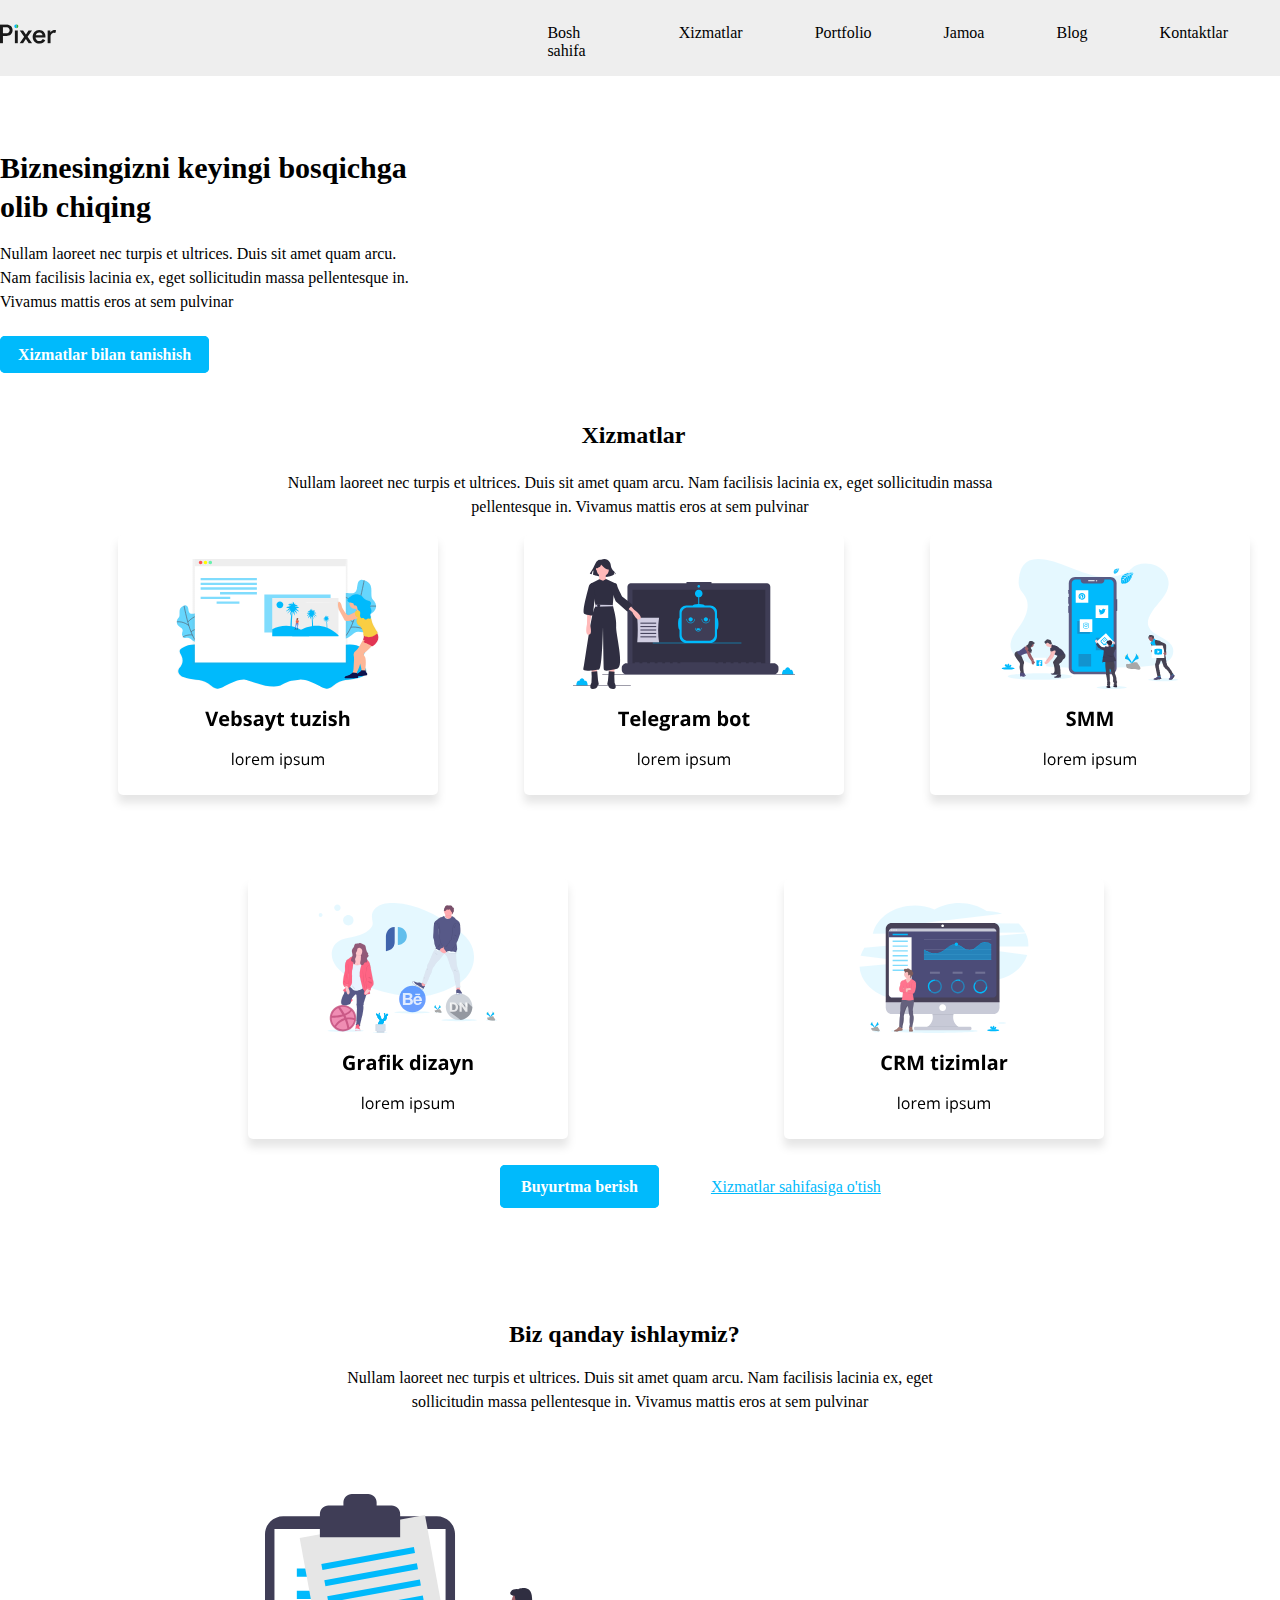
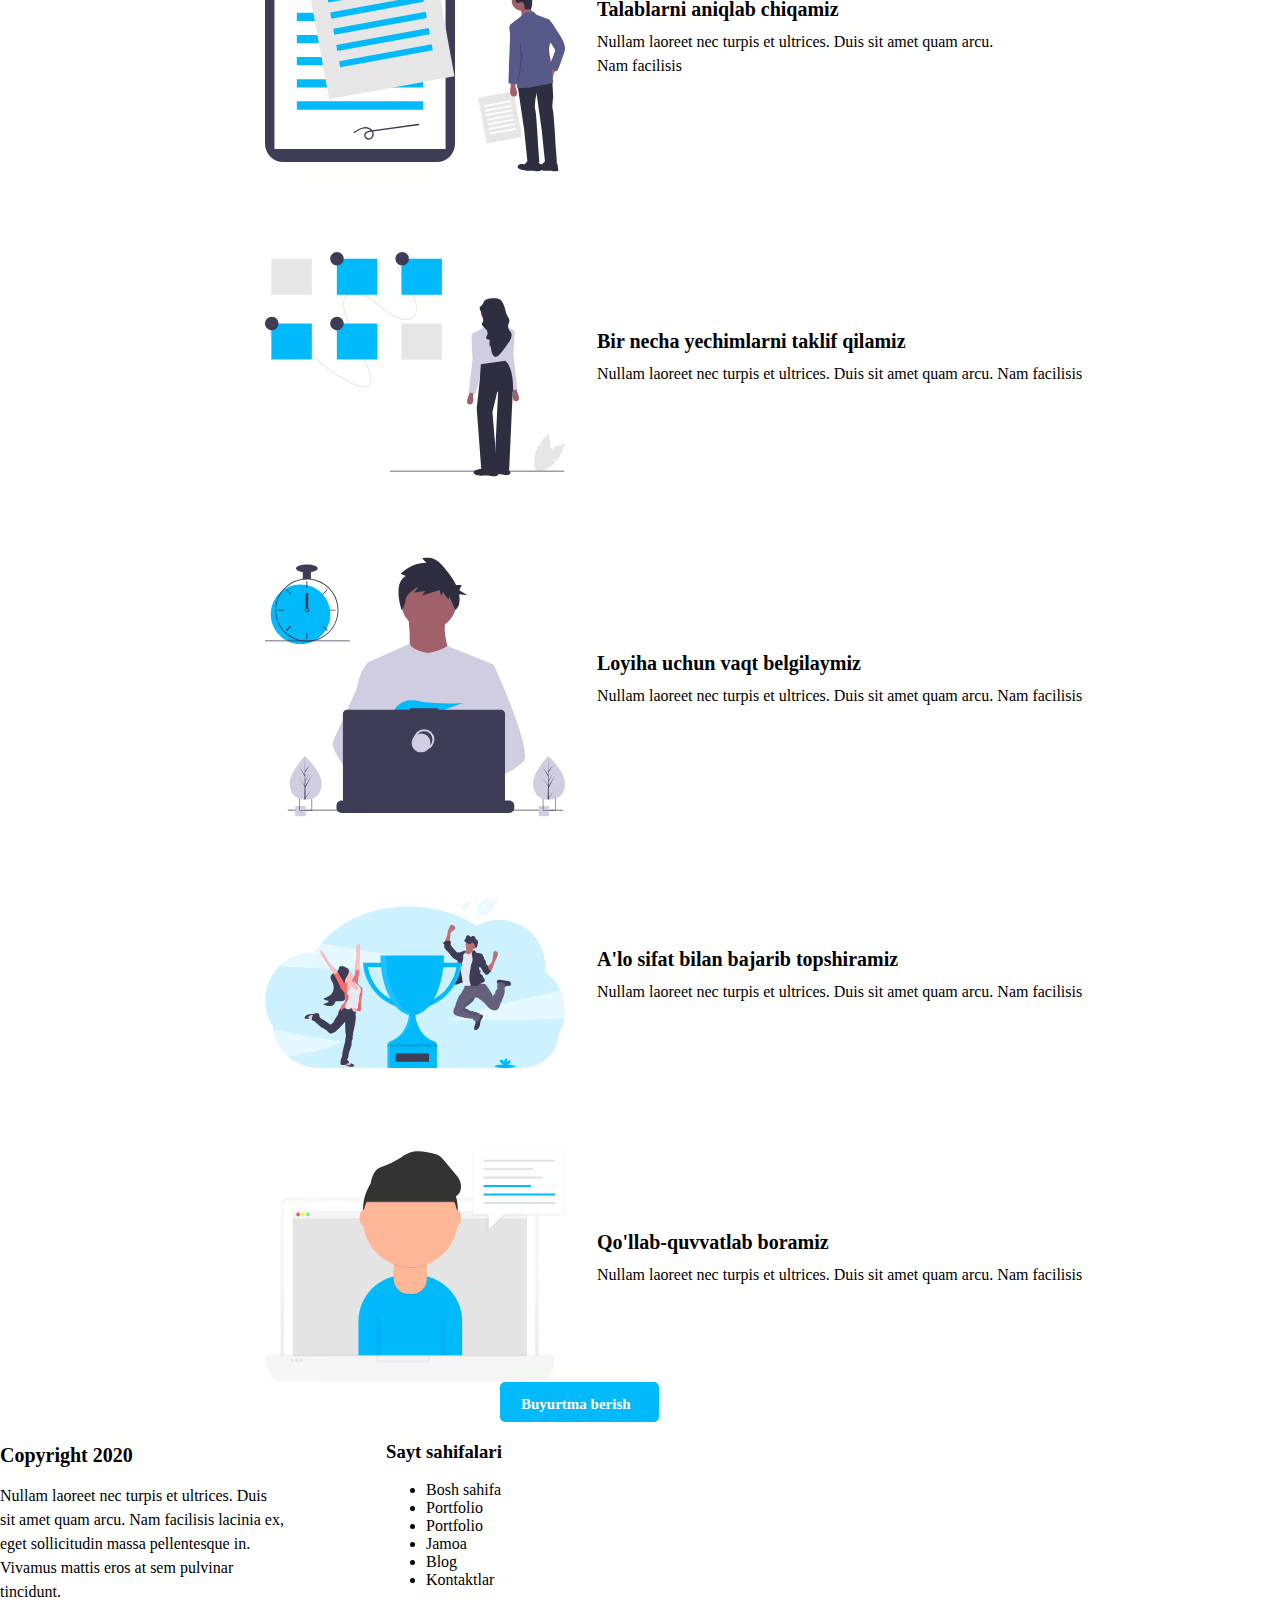
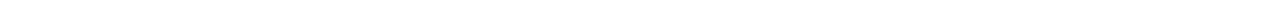
<file: index.html>
<!DOCTYPE html>
<html lang="en">
<head>
    <meta charset="UTF-8">
    <meta http-equiv="X-UA-Compatible" content="IE=edge">
    <meta name="viewport" content="width=device-width, initial-scale=1.0">
    <title>Pixer || Home</title>
    <link rel="stylesheet" href="css/style.css">
</head>
<body>
    <header>
        <div class="container">
            <div class="arm">
                <a href="https://www.google.com/webhp?source=lmns&bih=1066&biw=553&client=ms-android-xiaomi-rev1&hl=ru&sa=X&ved=2ahUKEwiW7pvEtu32AhVug_0HHdXzCFQQ_AUoAHoECAAQAw#sbfbu=1&pi=">
                <img class="picture" src="photo/pixer-logo.svg" alt="?">
                </a>
                <div class="arm-right">
                    <ul class="arm-left">
                        <li class="finger"><a class="arm-side" href="#">Bosh sahifa</a></li>
                        <li class="finger-1"><a class="arm-side" href="#">Xizmatlar</a></li>
                        <li class="finger-1"><a class="arm-side" href="#">Portfolio</a></li>
                        <li class="finger-1"><a class="arm-side" href="#">Jamoa</a></li>
                        <li class="finger-1"><a class="arm-side" href="#">Blog</a></li>
                        <li class="finger-2"><a class="arm-side" href="#">Kontaktlar</a></li>
                    </ul>
                </div>
            </div>
        </div>
    </header>

    <main>
        <div class="container">
            <article class="main-surrounding">
                <div class="main-surrounding-arm">
                    <h2 class="main-surrounding-head">Biznesingizni keyingi bosqichga olib chiqing</h2>
                    <p class="main-surrounding-head-paragraph">Nullam laoreet nec turpis et ultrices. Duis sit amet quam arcu. Nam facilisis lacinia ex, eget sollicitudin massa pellentesque in. Vivamus mattis eros at sem pulvinar</p>
                    <a class="san" href="#">Xizmatlar bilan tanishish</a>
                </div>
                <section>
                    <div class="box-video">
                    <iframe class="main-surrounding-video" width="560" height="315" src="https://www.youtube.com/embed/6_pru8U2RmM" title="YouTube video player" frameborder="0" allow="accelerometer; autoplay; clipboard-write; encrypted-media; gyroscope; picture-in-picture" allowfullscreen></iframe>
                    </div>
                </section>
            </article>
        </div>
        <div class="container">
            <div class="sam">
                <h2 class="sam-head">Xizmatlar</h2>
                <p class="sam-head-paragraph">Nullam laoreet nec turpis et ultrices. Duis sit amet quam arcu. Nam facilisis lacinia ex, eget sollicitudin massa pellentesque in. Vivamus mattis eros at sem pulvinar</p>
            </div>
        </div>
        <div class="container">
            <div class="photos">
                <ul class="photos-arm">
                    <li class="photos-arm-text"><a href="#"><img src="photo/service.svg" alt=""></a></li>
                    <li class="photos-arm-text"><a href="#"><img src="photo/service2.svg" alt=""></a></li>
                    <li class="photos-arm-text"><a href="#"><img src="photo/service3.svg" alt=""></a></li>
                </ul>
                <ul class="photos-arm-2">
                    <li class="photos-arm-text-2"><a href="#"><img src="photo/service4.svg" alt=""></a></li>
                    <li class="photos-arm-text-2"><a href="#"><img src="photo/service5.svg" alt=""></a></li>
                </ul>
                <div class="fox-arm">
                    <a class="fox-arm-finger" href="#">Buyurtma berish</a>
                    <a class="fox-arm-finger-2" href="#">Xizmatlar sahifasiga o'tish</a>
                </div>
            </div>
            <div class="avrico">
                <h2 class="avrico-head">Biz qanday ishlaymiz?</h2>
                <p class="avrico-head-text">Nullam laoreet nec turpis et ultrices. Duis sit amet quam arcu. Nam facilisis lacinia ex, eget sollicitudin massa pellentesque in. Vivamus mattis eros at sem pulvinar</p>
            </div>
            <div class="one">
                <img src="photo/step-illlustration.svg" alt="?">
                <div class="one-torent">
                    <h2 class="one-head">Talablarni aniqlab chiqamiz</h2>
                    <p class="one-head-text">Nullam laoreet nec turpis et ultrices. Duis sit amet quam arcu. Nam facilisis</p>
                </div>
            </div>
            <div class="second">
                <img src="photo/step-illlustration2.svg" alt="?">
                <div class="second-torent">
                    <h2 class="second-head">Bir necha yechimlarni taklif qilamiz</h2>
                    <p class="second-text">Nullam laoreet nec turpis et ultrices. Duis sit amet quam arcu. Nam facilisis</p>
                </div>
            </div>
            <div class="first">
                <img src="photo/step-illustration3.svg" alt="?">
                <div class="first-torent">
                    <h2 class="first-head">Loyiha uchun vaqt belgilaymiz</h2>
                    <p class="first-text">Nullam laoreet nec turpis et ultrices. Duis sit amet quam arcu. Nam facilisis</p>
                </div>
            </div>
            <div class="fourth">
                <img src="photo/step-illustration4.svg" alt="?">
                <div class="fourth-torent">
                    <h2 class="fourth-head">A'lo sifat bilan bajarib topshiramiz</h2>
                    <p class="fourth-text">Nullam laoreet nec turpis et ultrices. Duis sit amet quam arcu. Nam facilisis</p>
                </div>
            </div>
            <div class="fifth">
                <img src="photo/step-illustration5.svg" alt="?">
                <div class="fifth-torent">
                    <h2 class="fifth-head">Qo'llab-quvvatlab boramiz</h2>
                    <p class="fifth-text">Nullam laoreet nec turpis et ultrices. Duis sit amet quam arcu. Nam facilisis</p>
                </div>
            </div>
            <div class="aytm">
                <a class="rotr" href="#">Buyurtma berish</a>
            </div>
        </div>
    </main>

    <footer>
        <div class="container">
            <div class="konter">
                <div class="beck">
                    <h3 class="beck-so-head">Copyright 2020</h3>
                    <p class="beck-so-text">Nullam laoreet nec turpis et ultrices. Duis sit amet quam arcu. Nam facilisis lacinia ex, eget sollicitudin massa pellentesque in. Vivamus mattis eros at sem pulvinar tincidunt.</p>
                </div>
                <div class="sabjekt">
                    <h3 class="konter-0">Sayt sahifalari</h3>
                    <div class="konter-1">
                        <ul class="konter-ul">
                            <li>Bosh sahifa</li>
                            <li>Portfolio</li>
                            <li>Portfolio</li>
                            <li>Jamoa</li>
                            <li>Blog</li>
                            <li>Kontaktlar</li>
                        </ul>
                    </div>
                </div>
            </div>
        </div>
    </footer>
</body>
</html>
</file>
<file: css/style.css>
html {
    box-sizing: border-box;
}
  
body {
    margin: 0;
}
  
* {
    box-sizing: inherit;
}
  
img {
    max-width: 100%;
}

.container {
    max-width: 1300px;
    min-height: 38px;
    margin: auto;
}

.arm {
    padding-top: 24px;
    display: flex;
    position: fixed;
    background-color: rgb(238, 238, 238);
}

.picture {
    width: 58.11px;
    height: 20px;
}

.arm-left {
    padding-top: 0;
    margin-top: 0;
    display: flex;
}

.finger {
    margin-left: 450px;
    list-style: none;
}

.finger-1 {
    margin-left: 72px;
    list-style: none;
}

.finger-2 {
    margin-right: 52px;
    margin-left: 72px;
    list-style: none;

}

.arm-side {
    color: #000;
    text-decoration: none;
}

.main-surrounding {
    display: flex;
}

.main-surrounding-head {
    width: 462px;
    height: 78px;
    margin-top: 110px;
    margin-bottom: 0px;
    font-weight: 700;
    font-size: 30px;
    line-height: 130%;
}

.main-surrounding-head-paragraph {
    width: 431px;
    height: 74px;
    margin-top: 16px;
    margin-bottom: 0px;
    font-weight: 400;
    font-size: 16px;
    line-height: 24px;
}

.san {
    width: 200px;
    height: 24px;
    color: #fff;
    border: 2px solid #00BAFC;
    background-color: #00BAFC;
    border-radius: 5px;
    padding: 8px 16px;
    text-decoration: none;
    font-weight: 700;
    font-size: 16px;
    line-height: 78px;
}

.box-video {
    margin-top: 100px;
    margin-left: 174px;
}

.main-surrounding-video {
    width: 458px;
    height: 258px;
}
/* 
.sam {
    padding-top: 437px;
} */

.sam-head {
    width: 117px;
    height: 31px;
    margin-left: auto;
    margin-right: auto;
    font-weight: 700;
    font-size: 24px;
    line-height: 130%;
}

.sam-head-paragraph {
    width: 719px;
    height: 48px;
    text-align: center;
    margin-left: auto;
    margin-right: auto;
    font-weight: 400;
    font-size: 16px;
    line-height: 24px;
}

/* .photos {
    padding-top: 550px;
} */

.photos-arm {
    display: flex;
    list-style: none;
}

.photos-arm-text {
    padding-left: 70px;
}

.photos-arm-2 {
    display: flex;
    list-style: none;
}

.photos-arm-text-2 {
    padding-top: 48px;
    padding-left: 200px;
}

/* .fox-arm {
    padding-top: 30px;
} */

.fox-arm-finger {
    width: 135px;
    height: 24px;
    padding: 8px 16px;
    margin-left: 500px;
    text-decoration: none;
    color: #fff;
    background-color: #00BAFC;
    border: 5px solid #00BAFC;
    border-radius: 5px;
    font-weight: 700;
    font-size: 16px;
    line-height: 24px;
}

.fox-arm-finger-2 {
    margin-left: 48px;
    color: #00BAFC;
    font-weight: 400;
    font-size: 16px;
    line-height: 24px;
}

.avrico {
    margin-top: 120px;
}

.avrico-head {
    width: 262px;
    height: 31px;
    margin: 0px auto;
    font-weight: 700;
    font-size: 24px;
    line-height: 130%;
}

.avrico-head-text {
    width: 661px;
    height: 48px;
    margin: 16px auto 0px auto;
    text-align: center;
    font-weight: 400;
    font-size: 16px;
    line-height: 24px;
}

.one {
    display: flex;
    margin-top: 80px;
    margin-left: 265px;
}

.one-head {
    width: 277px;
    height: 26px;
    padding-bottom: 0px;
    margin-bottom: 0px;
    font-weight: 700;
    font-size: 20px;
    line-height: 130%;
}

.one-torent {
    margin-top: auto;
    margin-bottom: auto;
    margin-left: 32px;
    margin-right: 0px;
}

.one-head-text {
    width: 431px;
    height: 40px;
    margin-top: 8px;
    font-weight: 400;
    font-size: 16px;
    line-height: 24px;
}

.second {
    display: flex;
    margin-top: 80px;
    margin-left: 265px;
}

.second-torent {
    margin-top: auto;
    margin-bottom: auto;
    margin-left: 32px;
    margin-right: 0px;
}

.second-head {
    width: 310px;
    height: 26px;
    padding-bottom: 0px;
    margin-bottom: 0px;
    font-weight: 700;
    font-size: 20px;
    line-height: 130%;
}

.second-text {
    width: 486px;
    height: 40px;
    margin-top: 8px;
    font-weight: 400;
    font-size: 16px;
    line-height: 24px;
}

.first {
    display: flex;
    margin-top: 80px;
    margin-left: 265px;
}

.first-torent {
    margin-top: auto;
    margin-bottom: auto;
    margin-left: 32px;
    margin-right: 0px;
}

.first-head {
    width: 310px;
    height: 26px;
    padding-bottom: 0px;
    margin-bottom: 0px;
    font-weight: 700;
    font-size: 20px;
    line-height: 130%;
}

.first-text {
    width: 486px;
    height: 40px;
    margin-top: 8px;
    font-weight: 400;
    font-size: 16px;
    line-height: 24px;
}

.fourth {
    display: flex;
    margin-top: 80px;
    margin-left: 265px;
}

.fourth-torent {
    margin-top: auto;
    margin-bottom: auto;
    margin-left: 32px;
    margin-right: 0px;
}

.fourth-head {
    width: 310px;
    height: 26px;
    padding-bottom: 0px;
    margin-bottom: 0px;
    font-weight: 700;
    font-size: 20px;
    line-height: 130%;
}

.fourth-text {
    width: 486px;
    height: 40px;
    margin-top: 8px;
    font-weight: 400;
    font-size: 16px;
    line-height: 24px;
}

.fifth {
    display: flex;
    margin-top: 80px;
    margin-left: 265px;
}

.fifth-torent {
    margin-top: auto;
    margin-bottom: auto;
    margin-left: 32px;
    margin-right: 0px;
}

.fifth-head {
    width: 310px;
    height: 26px;
    padding-bottom: 0px;
    margin-bottom: 0px;
    font-weight: 700;
    font-size: 20px;
    line-height: 130%;
}

.fifth-text {
    width: 486px;
    height: 40px;
    margin-top: 8px;
    font-weight: 400;
    font-size: 16px;
    line-height: 24px;
}

.aytm {
    width: 159px;
    height: 40px;
    padding: 8px 16px;
    margin-left: 500px;
    text-decoration: none;
    color: #fff;
    background-color: #00BAFC;
    border: 5px solid #00BAFC;
    border-radius: 5px;
    font-weight: 700;
    font-size: 15px;
    line-height: 18px;
}

.rotr {
    text-decoration: none;
    color: #fff;
}

/* footer {
    margin-top: 3150px;
} */

.beck-so-head {
    width: 149px;
    height: 26px;
    margin-bottom: 0px;
    font-weight: 700;
    font-size: 20px;
    line-height: 130%;
}

.beck-so-text {
    width: 286px;
    height: 120px;
    margin-top: 16px;
    font-weight: 400;
    font-size: 16px;
    line-height: 150%;
}

.konter {
    display: flex;
}

.sabjekt {
    margin-left: 100px;
}
</file>
